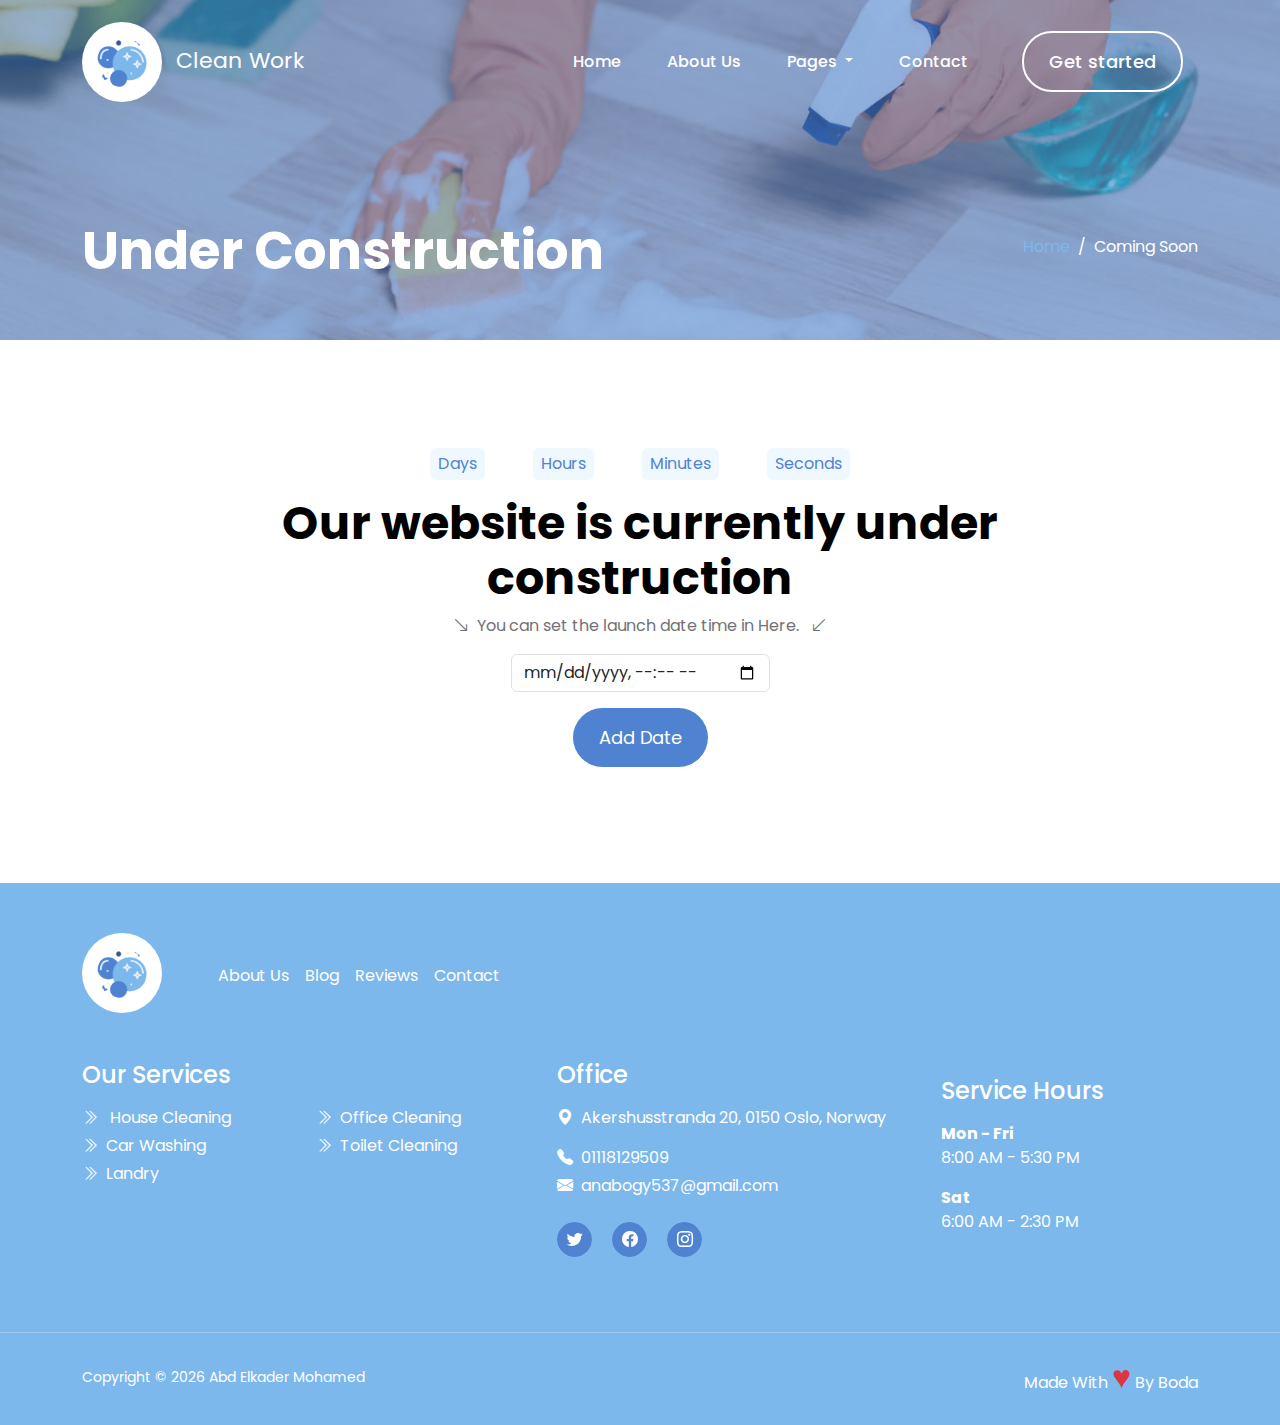
<file: coming-soon.html>
<!DOCTYPE html >
<html lang="en">
<head>
  <meta charset="UTF-8">
  <meta http-equiv="X-UA-Compatible" content="IE=edge">
  <meta name="viewport" content="width=device-width, initial-scale=1.0">
  <title>Coming Soon</title>
  <!-- bootstrap icons  -->
  <link rel="stylesheet" href="./assets/css/vendors/bootstrap-icons.css">
  <!-- bootstrap min  -->
  <link rel="stylesheet" href="./assets/css/vendors/bootstrap.min.css">
  <!-- main style -->
  <link rel="stylesheet" href="./assets/css/main.css">
</head>
<body>
  <div class="scrollProgress" ></div>
  <!-- start banner -->
  <section class="position-relative small-paddingBottom banner-bg section-half-hight d-flex" style="z-index: 1;">
    <div class="section-overlay"></div>
    <!-- start nav -->
    <nav class="navbar navbar-expand-lg p-0 p-lg-3 ">
      <div class="container nav-container">
        <a class="navbar-brand" href="#">
          <img src="./assets/images/bubbles.png" class="logo img-fluid" alt="">
          <span class="ms-2" >Clean Work</span>
        </a>
        <div class="navbar-toggler border-0"  data-target="navbarMenu">
          <span></span>
          <span></span>
          <span></span>
        </div>
        <div class="collapse navbar-collapse" id="navbarMenu">
          <ul class="navbar-nav ms-auto align-items-lg-center mb-lg-0">
            <li class="nav-item">
              <a class="nav-link" href="index.html">Home</a>
            </li>
            <li class="nav-item">
              <a class="nav-link" href="about.html">About Us</a>
            </li>
            <li class="nav-item dropdown">
              <a class="nav-link dropdown-toggle" href="#"data-target="dropdown-menu">
                Pages
              </a>
              <ul class="dropdown-menu main-shadow">
                <li><a class="dropdown-item" href="our-services.html">Our Services</a></li>
                <li><a class="dropdown-item active" href="coming-soon.html">Coming Soon</a></li>
                <li><a class="dropdown-item" href="page404.html">Page 404</a></li>
              </ul>
            </li>
            <li class="nav-item">
              <a class="nav-link" href="contact.html">Contact</a>
            </li>
            <li class="nav-item ms-lg-3">
              <a class="nav-link main-btn main-btn--outline " href="#">Get started</a>
            </li>
          </ul>
        </div>
      </div>
    </nav>
    <!-- end nav  -->
    <div class="container align-self-end">
        <div class="row align-items-center">
          <div class="col-md-6">
            <h1>Under Construction</h1>
          </div>
          <div class="col-md-6 ">
            <ol class="breadcrumb mt-md-0 justify-content-md-end">
              <li class="breadcrumb-item"><a href="./index.html">Home</a></li>
              <li class="breadcrumb-item  active" aria-current="page">Coming Soon</li>
            </ol>
          </div>
        </div>
      </div>
  </section>
  <!-- end banner -->
  <!-- start countdown  -->
  <section class="section-padding" >
    <div class="container">
      <div class="row justify-content-center">
        <div class="col-lg-8 text-center">
          <ul class=" countdown d-flex align-items-center justify-content-center flex-wrap p-0">
            <li class="d-flex flex-column justify-content-center align-content-center mx-4" >
              <h3 id="countdown-days"></h3>
              <span class="badge light-bg second-color fw-normal fs-6 p-2">Days</span>
            </li>
            <li class="d-flex flex-column justify-content-center align-content-center mx-4" >
              <h3 id="countdown-hours" ></h3>
              <span class="badge light-bg second-color fw-normal fs-6 p-2">Hours</span>
            </li>
            <li class="d-flex flex-column justify-content-center align-content-center mx-4" >
              <h3 id="countdown-minutes"></h3>
              <span class="badge light-bg second-color fw-normal fs-6 p-2">Minutes</span>
            </li>
            <li class="d-flex flex-column justify-content-center align-content-center mx-4" >
              <h3 id="countdown-seconds"></h3>
              <span class="badge light-bg second-color fw-normal fs-6 p-2">Seconds</span>
            </li>
          </ul>
          <h2>Our website is currently under construction</h2>
          <p><i class="bi bi-arrow-down-right me-2"></i>You can set the launch date time in Here. <i class="bi bi-arrow-down-left ms-2"></i></p>
            <form action="javascript:(0)" class="d-flex flex-column align-items-center mb-3" id="form">
              <div class="mb-3">
                <input type="datetime-local" class="form-control"  id="date">
              </div>
              <input type="submit" value="Add Date" class="btn main-btn"id="submitBtn">
            </form>
        </div>
      </div>
    </div>
  </section>
  <!-- start countdown  -->
  <!-- start footer  -->
  <footer class="small-paddingTop  main-bg mainFooter" >
    <div class="container small-paddingBottom">
      <div class="row">
          <div class="col-12 mb-5">
            <div class="navbar-brand d-flex align-items-center">
              <img src="./assets/images/bubbles.png" class="logo img-fluid" alt="">
              <ul class="custom-list ms-5 flex-wrap gap-2" >
              <li><a href="#" class="ms-2" >About Us</a></li>
              <li><a href="#" class="ms-2" >Blog</a></li>
              <li><a href="#" class="ms-2" >Reviews</a></li>
              <li><a href="#" class="ms-2" >Contact</a></li>
              </ul>
            </div>
          </div>
          <div class="col-lg-5 mb-4">
            <h5 class="mb-3" >Our Services</h5>
            <ul class="custom-list d-block footer-list">
              <li class="mb-1" ><a href="#"><i class="bi bi-chevron-double-right me-2"></i> House Cleaning</a></li>
              <li class="mb-1" ><a href="#"><i class="bi bi-chevron-double-right me-2"></i>Car Washing</a></li>
              <li class="mb-1" ><a href="#"><i class="bi bi-chevron-double-right me-2"></i>Landry</a></li>
              <li class="mb-1" ><a href="#"><i class="bi bi-chevron-double-right me-2"></i>Office Cleaning</a></li>
              <li class="mb-1" ><a href="#"><i class="bi bi-chevron-double-right me-2"></i>Toilet Cleaning</a></li>
            </ul>
          </div>
          <div class="col-md-6 col-lg-4 mb-4 mb-lg-0" >
            <h5 class="mb-3" >Office</h5>
            <ul class="custom-list d-block mb-4" >
              <li><p><i class="bi bi-geo-alt-fill me-2"></i>Akershusstranda 20, 0150 Oslo, Norway</p></li>
              <li class="mb-1" ><a href="tel:+01118129509"><i class="bi bi-telephone-fill me-2"></i>01118129509</a></li>
              <li class="mb-1" ><a href="mailto:anabogy537@gmail.com"><i class="bi bi-envelope-fill me-2"></i>anabogy537@gmail.com</a></li>
            </ul>
            <ul class=" custom-list social" >
              <li><a href="https://github.com/AbdElkader-mohamed"><i class="bi bi-twitter"></i></a></li>
              <li><a href="https://www.facebook.com/abd.mohamed.7731/"><i class="bi bi-facebook"></i></a></li>
              <li><a href="https://www.instagram.com/bogy_mohamed7/"><i class="bi bi-instagram"></i></a></li>
            </ul>
          </div>
          <div class="col-md-6 col-lg-3 p-3" >
            <h5 class="mb-3" >Service Hours</h5>
            <strong class="mb-1" >Mon - Fri</strong>
            <p>8:00 AM - 5:30 PM</p>
            <strong class="mb-1" >Sat</strong>
            <p>6:00 AM - 2:30 PM</p>
          </div>
      </div>
    </div>
    <hr>
    <div class="container pb-4 pt-1" >
      <div class="row align-items-center">
          <div class="col-6">
            <p class="mb-0" style="font-size: 14px;">Copyright © <script>document.write(new Date().getFullYear())</script> Abd Elkader Mohamed</p>
          </div>
          <div class="col-6 text-end">
            Made With <strong class="fs-2 text-danger" >&hearts;</strong> By Boda
          </div>
      </div>
    </div>
  </footer>
  <!-- end footer  -->
  <div class="scroll-to-top"><div class="shack"><i class="bi bi-chevron-double-up "></i></div></div>
  <!-- countdown -->
  <script async src="js/countdown.js"></script>
  <!-- start main logic  -->
  <script src="js/main.js"></script>
</body>
</html>
</file>
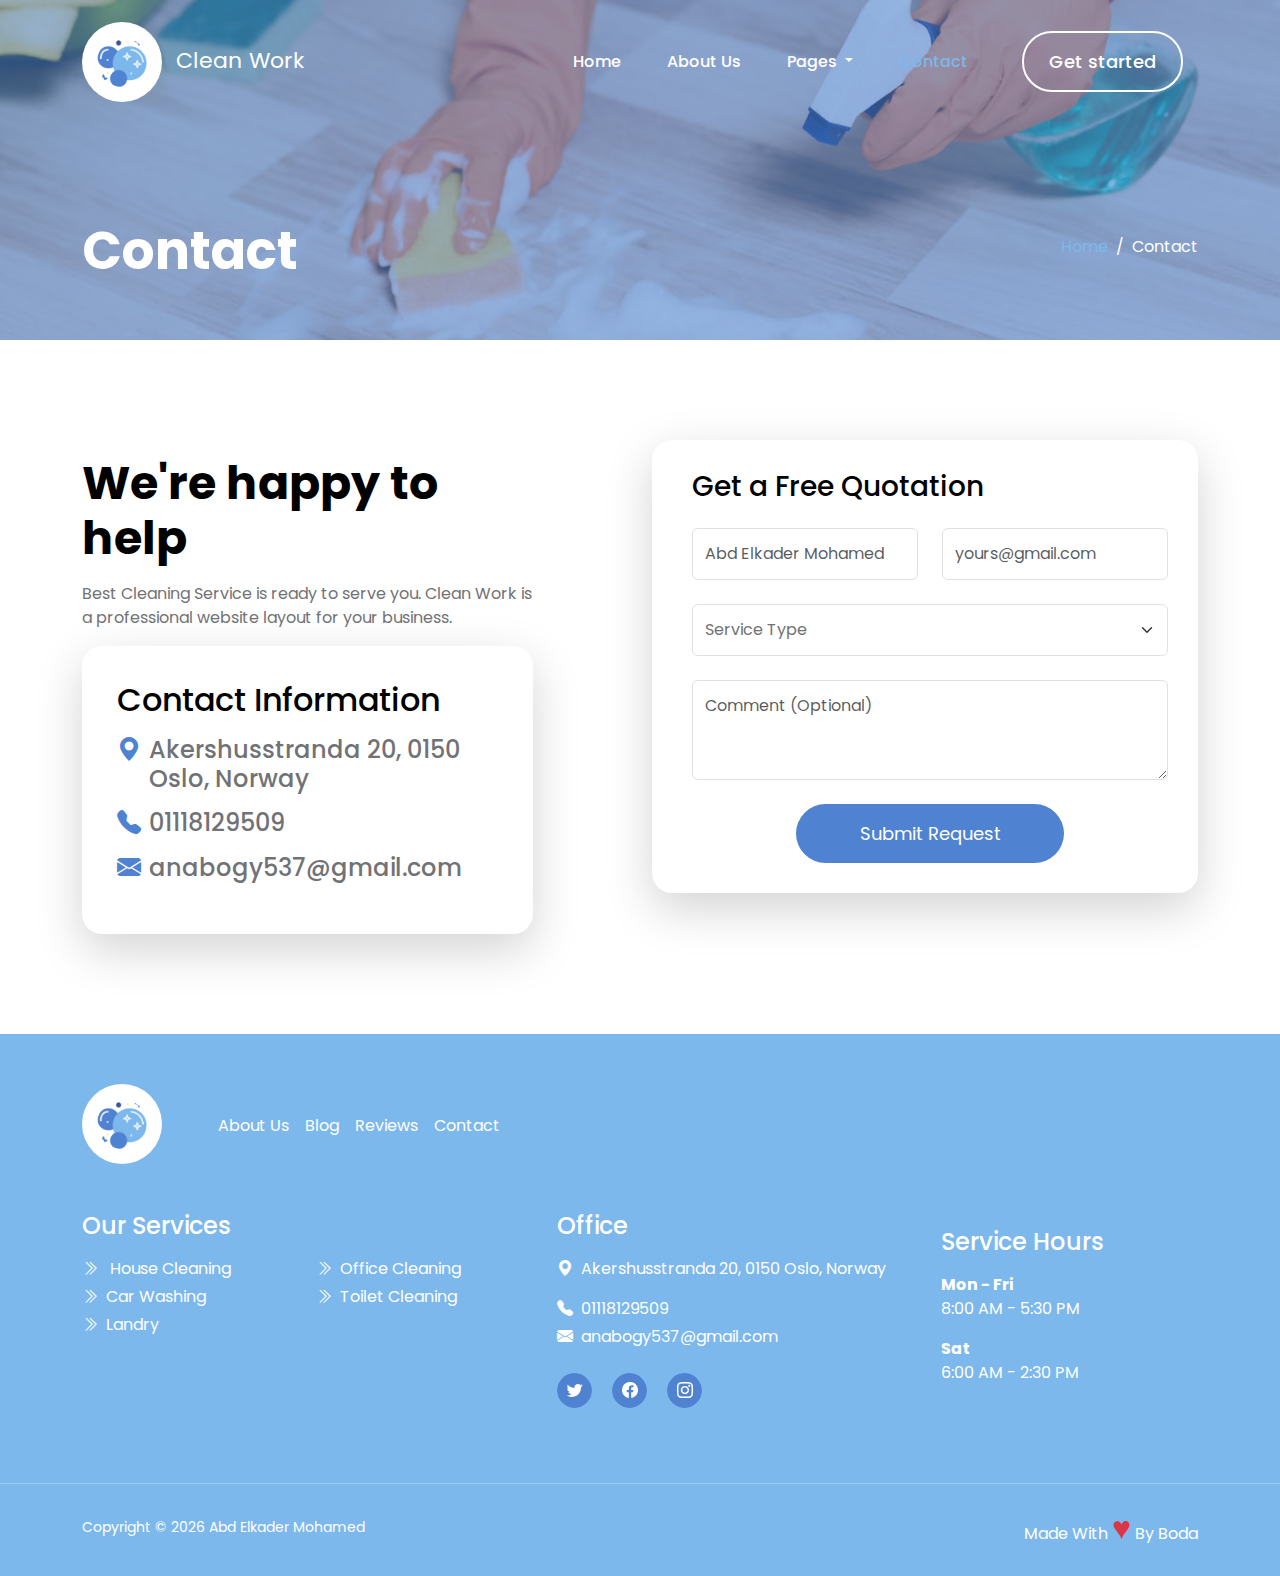
<file: contact.html>
<!DOCTYPE html >
<html lang="en">
<head>
  <meta charset="UTF-8">
  <meta http-equiv="X-UA-Compatible" content="IE=edge">
  <meta name="viewport" content="width=device-width, initial-scale=1.0">
  <title>Coming Soon</title>
  <!-- bootstrap icons  -->
  <link rel="stylesheet" href="./assets/css/vendors/bootstrap-icons.css">
  <!-- bootstrap min  -->
  <link rel="stylesheet" href="./assets/css/vendors/bootstrap.min.css">
  <!-- main style -->
  <link rel="stylesheet" href="./assets/css/main.css">
</head>
<body>
  <div class="scrollProgress" ></div>
  <!-- start banner -->
  <section class="position-relative small-paddingBottom banner-bg section-half-hight d-flex" style="z-index: 1;">
    <div class="section-overlay"></div>
    <!-- start nav -->
    <nav class="navbar navbar-expand-lg p-0 p-lg-3 ">
      <div class="container nav-container">
        <a class="navbar-brand" href="#">
          <img src="./assets/images/bubbles.png" class="logo img-fluid" alt="">
          <span class="ms-2" >Clean Work</span>
        </a>
        <div class="navbar-toggler border-0"  data-target="navbarMenu">
          <span></span>
          <span></span>
          <span></span>
        </div>
        <div class="collapse navbar-collapse" id="navbarMenu">
          <ul class="navbar-nav ms-auto align-items-lg-center mb-lg-0">
            <li class="nav-item">
              <a class="nav-link" href="index.html">Home</a>
            </li>
            <li class="nav-item">
              <a class="nav-link" href="about.html">About Us</a>
            </li>
            <li class="nav-item dropdown">
              <a class="nav-link dropdown-toggle" href="#"data-target="dropdown-menu">
                Pages
              </a>
              <ul class="dropdown-menu main-shadow">
                <li><a class="dropdown-item" href="our-services.html">Our Services</a></li>
                <li><a class="dropdown-item" href="coming-soon.html">Coming Soon</a></li>
                <li><a class="dropdown-item" href="page404.html">Page 404</a></li>
              </ul>
            </li>
            <li class="nav-item">
              <a class="nav-link active" href="contact.html">Contact</a>
            </li>
            <li class="nav-item ms-lg-3">
              <a class="nav-link main-btn main-btn--outline " href="#">Get started</a>
            </li>
          </ul>
        </div>
      </div>
    </nav>
    <!-- end nav  -->
    <div class="container align-self-end">
        <div class="row align-items-center">
          <div class="col-md-6">
            <h1>Contact</h1>
          </div>
          <div class="col-md-6 ">
            <ol class="breadcrumb mt-md-0 justify-content-md-end">
              <li class="breadcrumb-item"><a href="./index.html">Home</a></li>
              <li class="breadcrumb-item  active" aria-current="page">Contact</li>
            </ol>
          </div>
        </div>
      </div>
  </section>
  <!-- end banner -->
  <!-- start contact -->
  <section class="section-padding form" >
    <div class="container">
      <div class="row">
        <div class="col-lg-5 me-auto">
          <h2 class="my-3" >We're happy to help</h2>
          <p>Best Cleaning Service is ready to serve you. Clean Work is a professional website layout for your business.</p>
          <div class="mainCard m-lg-0 form-text mainCard--light mt-3 shadow-lg">
            <h3 class="mb-3" >Contact Information</h3>
            <h5 class="d-flex mb-3" > <i class="bi bi-geo-alt-fill second-color me-2"></i> Akershusstranda 20, 0150 Oslo, Norway</h5>
            <h5 class="d-flex mb-3" > <i class="bi bi-telephone-fill second-color me-2"></i> <a href="tel:+01118129509">01118129509</a></h5>
            <h5 class="d-flex mb-3" > <i class="bi bi-envelope-fill second-color me-2"></i> <a href="mailto:anabogy537@gmail.com">anabogy537@gmail.com</a></h5>
          </div>
        </div>
        <div class="col-lg-6" >
          <div class="mainCard m-lg-0 mainCard--light shadow-lg">
            <form action="#" method="post" class="form" role="form">
              <div class="row justify-content-center">
                <div class="col-12"><h4 class="mb-4">Get a Free Quotation</h4></div>
                <div class="col-md-6 mb-4">
                  <input type="text" class="form-control" name="name" id="name" placeholder="Abd Elkader Mohamed" required>
                </div>
                <div class="col-md-6 mb-4">
                  <input type="email" class="form-control" name="email" id="email" placeholder="yours@gmail.com" required>
                </div>
                <div class="col-12 mb-4">
                  <select name="serviceType" class="form-select" id="serviceType">
                    <option value="service-type">Service Type</option>
                    <option value="house-cleaning">House Cleaning</option>
                    <option value="car-washing">Car Washing</option>
                    <option value="office-cleaning">Office Cleaning</option>
                    <option value="factory-cleaning">Factory Cleaning</option>
                  </select>
                </div>
                <div class="col-12 mb-4">
                  <textarea name="comment" id="comment" class="form-control" rows="3" placeholder="Comment (Optional)"></textarea>
                </div>
                <div class="col-sm-7">
                  <input type="submit" value="Submit Request" class="btn main-btn submit" id="submit">
                </div>
              </div>
            </form>
          </div>
        </div>
      </div>
    </div>
  </section>
  <!-- start contact -->
  <!-- start footer  -->
  <footer class="small-paddingTop  main-bg mainFooter" >
    <div class="container small-paddingBottom">
      <div class="row">
          <div class="col-12 mb-5">
            <div class="navbar-brand d-flex align-items-center">
              <img src="./assets/images/bubbles.png" class="logo img-fluid" alt="">
              <ul class="custom-list ms-5 flex-wrap gap-2" >
              <li><a href="#" class="ms-2" >About Us</a></li>
              <li><a href="#" class="ms-2" >Blog</a></li>
              <li><a href="#" class="ms-2" >Reviews</a></li>
              <li><a href="#" class="ms-2" >Contact</a></li>
              </ul>
            </div>
          </div>
          <div class="col-lg-5 mb-4">
            <h5 class="mb-3" >Our Services</h5>
            <ul class="custom-list d-block footer-list">
              <li class="mb-1" ><a href="#"><i class="bi bi-chevron-double-right me-2"></i> House Cleaning</a></li>
              <li class="mb-1" ><a href="#"><i class="bi bi-chevron-double-right me-2"></i>Car Washing</a></li>
              <li class="mb-1" ><a href="#"><i class="bi bi-chevron-double-right me-2"></i>Landry</a></li>
              <li class="mb-1" ><a href="#"><i class="bi bi-chevron-double-right me-2"></i>Office Cleaning</a></li>
              <li class="mb-1" ><a href="#"><i class="bi bi-chevron-double-right me-2"></i>Toilet Cleaning</a></li>
            </ul>
          </div>
          <div class="col-md-6 col-lg-4 mb-4 mb-lg-0" >
            <h5 class="mb-3" >Office</h5>
            <ul class="custom-list d-block mb-4" >
              <li><p><i class="bi bi-geo-alt-fill me-2"></i>Akershusstranda 20, 0150 Oslo, Norway</p></li>
              <li class="mb-1" ><a href="tel:+01118129509"><i class="bi bi-telephone-fill me-2"></i>01118129509</a></li>
              <li class="mb-1" ><a href="mailto:anabogy537@gmail.com"><i class="bi bi-envelope-fill me-2"></i>anabogy537@gmail.com</a></li>
            </ul>
            <ul class=" custom-list social" >
              <li><a href="https://github.com/AbdElkader-mohamed"><i class="bi bi-twitter"></i></a></li>
              <li><a href="https://www.facebook.com/abd.mohamed.7731/"><i class="bi bi-facebook"></i></a></li>
              <li><a href="https://www.instagram.com/bogy_mohamed7/"><i class="bi bi-instagram"></i></a></li>
            </ul>
          </div>
          <div class="col-md-6 col-lg-3 p-3" >
            <h5 class="mb-3" >Service Hours</h5>
            <strong class="mb-1" >Mon - Fri</strong>
            <p>8:00 AM - 5:30 PM</p>
            <strong class="mb-1" >Sat</strong>
            <p>6:00 AM - 2:30 PM</p>
          </div>
      </div>
    </div>
    <hr>
    <div class="container pb-4 pt-1" >
      <div class="row align-items-center">
          <div class="col-6">
            <p class="mb-0" style="font-size: 14px;">Copyright © <script>document.write(new Date().getFullYear())</script> Abd Elkader Mohamed</p>
          </div>
          <div class="col-6 text-end">
            Made With <strong class="fs-2 text-danger" >&hearts;</strong> By Boda
          </div>
      </div>
    </div>
  </footer>
  <!-- end footer  -->
  <div class="scroll-to-top"><div class="shack"><i class="bi bi-chevron-double-up "></i></div></div>
  <!-- start main logic  -->
  <script src="js/main.js"></script>
</body>
</html>
</file>
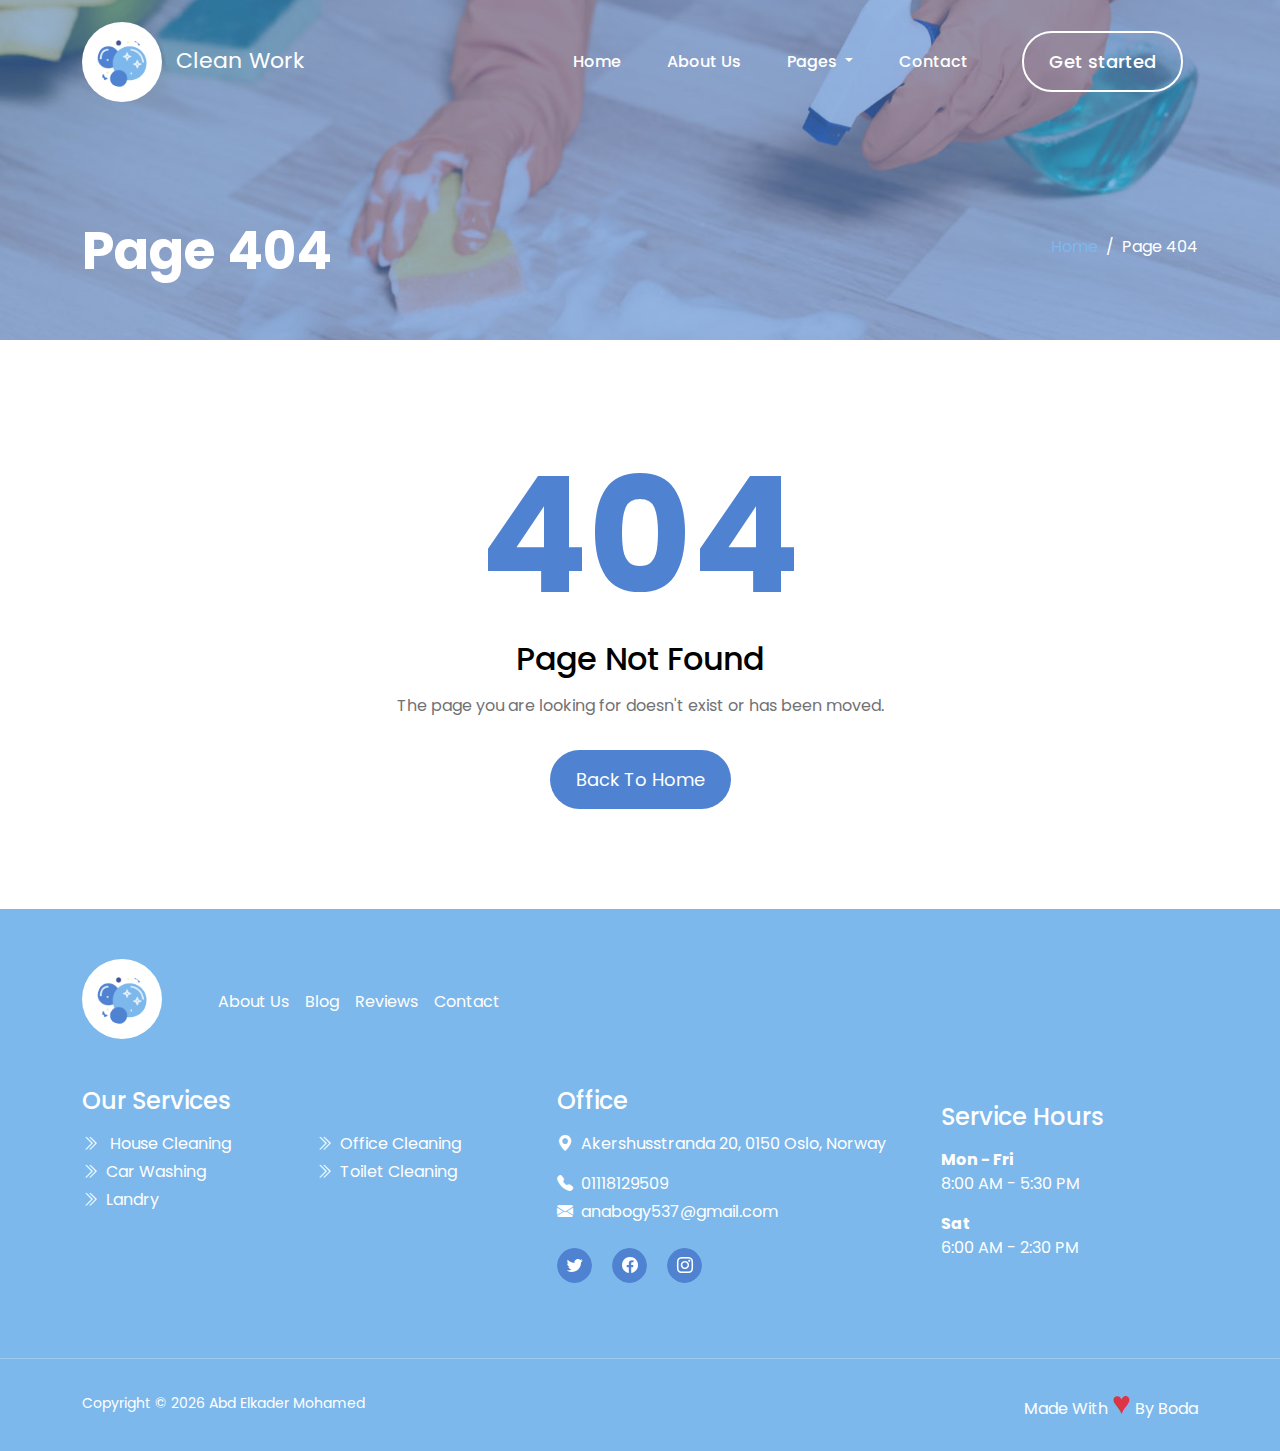
<file: page404.html>
<!DOCTYPE html >
<html lang="en">
<head>
  <meta charset="UTF-8">
  <meta http-equiv="X-UA-Compatible" content="IE=edge">
  <meta name="viewport" content="width=device-width, initial-scale=1.0">
  <title>Coming Soon</title>
  <!-- bootstrap icons  -->
  <link rel="stylesheet" href="./assets/css/vendors/bootstrap-icons.css">
  <!-- bootstrap min  -->
  <link rel="stylesheet" href="./assets/css/vendors/bootstrap.min.css">
  <!-- main style -->
  <link rel="stylesheet" href="./assets/css/main.css">
</head>
<body>
  <div class="scrollProgress" ></div>
  <!-- start banner -->
  <section class="position-relative small-paddingBottom banner-bg section-half-hight d-flex" style="z-index: 1;">
    <div class="section-overlay"></div>
    <!-- start nav -->
    <nav class="navbar navbar-expand-lg p-0 p-lg-3 ">
      <div class="container nav-container">
        <a class="navbar-brand" href="#">
          <img src="./assets/images/bubbles.png" class="logo img-fluid" alt="">
          <span class="ms-2" >Clean Work</span>
        </a>
        <div class="navbar-toggler border-0"  data-target="navbarMenu">
          <span></span>
          <span></span>
          <span></span>
        </div>
        <div class="collapse navbar-collapse" id="navbarMenu">
          <ul class="navbar-nav ms-auto align-items-lg-center mb-lg-0">
            <li class="nav-item">
              <a class="nav-link" href="index.html">Home</a>
            </li>
            <li class="nav-item">
              <a class="nav-link" href="about.html">About Us</a>
            </li>
            <li class="nav-item dropdown">
              <a class="nav-link dropdown-toggle" href="#"data-target="dropdown-menu">
                Pages
              </a>
              <ul class="dropdown-menu main-shadow">
                <li><a class="dropdown-item" href="our-services.html">Our Services</a></li>
                <li><a class="dropdown-item" href="coming-soon.html">Coming Soon</a></li>
                <li><a class="dropdown-item active" href="page404.html">Page 404</a></li>
              </ul>
            </li>
            <li class="nav-item">
              <a class="nav-link" href="contact.html">Contact</a>
            </li>
            <li class="nav-item ms-lg-3">
              <a class="nav-link main-btn main-btn--outline " href="#">Get started</a>
            </li>
          </ul>
        </div>
      </div>
    </nav>
    <!-- end nav  -->
    <div class="container align-self-end">
        <div class="row align-items-center">
          <div class="col-md-6">
            <h1>Page 404</h1>
          </div>
          <div class="col-md-6 ">
            <ol class="breadcrumb mt-md-0 justify-content-md-end">
              <li class="breadcrumb-item"><a href="./index.html">Home</a></li>
              <li class="breadcrumb-item  active" aria-current="page">Page 404</li>
            </ol>
          </div>
        </div>
      </div>
  </section>
  <!-- end banner -->
  <!-- start 404 -->
  <section class="section-padding" >
    <div class="container">
      <div class="row justify-content-center">
        <div class="col-lg-10 text-center">
          <h2 class="page-title-404" >404</h2>
          <h3 class="mb-3" >Page Not Found</h3>
          <p>The page you are looking for doesn't exist or has been moved.</p>
          <a href="index.html" class="btn main-btn main-btn--scroll mt-3 ">
            <span >Back To Home</span>
            <div class="marquee" aria-hidden="true">
              <div class="marquee__inner" >
                <span >Back To Home</span>
                <span >Back To Home</span>
                <span >Back To Home</span>
                <span >Back To Home</span>
              </div>
            </div>
        </a>
        </div>
      </div>
    </div>
  </section>
  <!-- start 404 -->
  <!-- start footer  -->
  <footer class="small-paddingTop  main-bg mainFooter" >
    <div class="container small-paddingBottom">
      <div class="row">
          <div class="col-12 mb-5">
            <div class="navbar-brand d-flex align-items-center">
              <img src="./assets/images/bubbles.png" class="logo img-fluid" alt="">
              <ul class="custom-list ms-5 flex-wrap gap-2" >
              <li><a href="#" class="ms-2" >About Us</a></li>
              <li><a href="#" class="ms-2" >Blog</a></li>
              <li><a href="#" class="ms-2" >Reviews</a></li>
              <li><a href="#" class="ms-2" >Contact</a></li>
              </ul>
            </div>
          </div>
          <div class="col-lg-5 mb-4">
            <h5 class="mb-3" >Our Services</h5>
            <ul class="custom-list d-block footer-list">
              <li class="mb-1" ><a href="#"><i class="bi bi-chevron-double-right me-2"></i> House Cleaning</a></li>
              <li class="mb-1" ><a href="#"><i class="bi bi-chevron-double-right me-2"></i>Car Washing</a></li>
              <li class="mb-1" ><a href="#"><i class="bi bi-chevron-double-right me-2"></i>Landry</a></li>
              <li class="mb-1" ><a href="#"><i class="bi bi-chevron-double-right me-2"></i>Office Cleaning</a></li>
              <li class="mb-1" ><a href="#"><i class="bi bi-chevron-double-right me-2"></i>Toilet Cleaning</a></li>
            </ul>
          </div>
          <div class="col-md-6 col-lg-4 mb-4 mb-lg-0" >
            <h5 class="mb-3" >Office</h5>
            <ul class="custom-list d-block mb-4" >
              <li><p><i class="bi bi-geo-alt-fill me-2"></i>Akershusstranda 20, 0150 Oslo, Norway</p></li>
              <li class="mb-1" ><a href="tel:+01118129509"><i class="bi bi-telephone-fill me-2"></i>01118129509</a></li>
              <li class="mb-1" ><a href="mailto:anabogy537@gmail.com"><i class="bi bi-envelope-fill me-2"></i>anabogy537@gmail.com</a></li>
            </ul>
            <ul class=" custom-list social" >
              <li><a href="https://github.com/AbdElkader-mohamed"><i class="bi bi-twitter"></i></a></li>
              <li><a href="https://www.facebook.com/abd.mohamed.7731/"><i class="bi bi-facebook"></i></a></li>
              <li><a href="https://www.instagram.com/bogy_mohamed7/"><i class="bi bi-instagram"></i></a></li>
            </ul>
          </div>
          <div class="col-md-6 col-lg-3 p-3" >
            <h5 class="mb-3" >Service Hours</h5>
            <strong class="mb-1" >Mon - Fri</strong>
            <p>8:00 AM - 5:30 PM</p>
            <strong class="mb-1" >Sat</strong>
            <p>6:00 AM - 2:30 PM</p>
          </div>
      </div>
    </div>
    <hr>
    <div class="container pb-4 pt-1" >
      <div class="row align-items-center">
          <div class="col-6">
            <p class="mb-0" style="font-size: 14px;">Copyright © <script>document.write(new Date().getFullYear())</script> Abd Elkader Mohamed</p>
          </div>
          <div class="col-6 text-end">
            Made With <strong class="fs-2 text-danger" >&hearts;</strong> By Boda
          </div>
      </div>
    </div>
  </footer>
  <!-- end footer  -->
  <div class="scroll-to-top"><div class="shack"><i class="bi bi-chevron-double-up "></i></div></div>
  <!-- start main logic  -->
  <script src="js/main.js"></script>
</body>
</html>
</file>
<file: assets/css/main.css>
/* poppins fonts */
@import url("https://fonts.googleapis.com/css2?family=Poppins:wght@100;200;300;400;500;600;700&display=swap");
/*--start--Variables--*/
:root {
  --main-font:'Poppins', sans-serif;;
  --white-color: #fff;
  --main-color:#7cb8eb;
  --second-color:#4f83d1;
  --third-color:#4f83d1;
  --para-color:#717275;
  --dark-color:#000;
  --light-bg:#f0f8ff;
  --main-padding:15px;
  --main-margin:15px;
  --fw-light:400;
  --fw-medium:500;
  --fw-bold:700;
  --hover-transition:all .2s linear;
  --section-padding:100px;
  --small-section-padding:50px;
}
/*--end--Variables--*/
/* scroll  */
.scrollProgress {
  position: fixed;
  z-index: 2;
  background:var(--third-color);
  height: 3px;
  width: 0;
}
.scroll-to-top {
  position: fixed;
  color: var(--white-color);
  font-size: 20px;
  text-align: center;
  width: 40px;
  height:40px;
  right: 25px;
  bottom: 25px;
  line-height: 40px;
  cursor: pointer;
  z-index: 10;
  border-radius: 10px;
  background-color:var(--second-color);
  opacity:0;
  visibility: hidden;
  transition:var(--hover-transition);
}
.scroll-to-top .shack {
  animation: upDown .5s infinite alternate linear;
}
@keyframes upDown {
  from {
    transform: translateY(8px);
  }
  to {
    transform: translateY(-8px);
  }
}

/* scroll  */
/* Start global  */
*{
  font-family: var(--main-font);
}
a{
  text-decoration: none;
  color: var(--main-color);
  transition: .2s;
}
footer i{
  transition: var(--hover-transition);
}
footer a:hover i{
  color: var(--third-color);
}
a:not(.main-btn,.navbar-brand):hover{
  color: var(--third-color) !important;
}
h1,h2,h3,h4,h5,h6 {
  color:var(--dark-color);
}
h1 {
  font-size: 52px;
  font-weight: var(--fw-bold);
  color: var(--white-color);
}
h2 {
  font-size: 46px;
  font-weight: var(--fw-bold);
  line-height: 1.2;
  color: var(--dark-color);
}
h3{
  font-size: 32px;
  color: var(--dark-color);
}
h4 {
  font-size: 28px;
}
h5 {
  font-size: 24px;
}
h6{
  font-size: 18px;
}
p {
  color: var(--para-color);
  font-weight: var(--fw-light);
  font-size: 16px;
}
@media(max-width:992px){
  h1{
    font-size: 42px;
  }
  h2 {
    font-size: 36px;
  }
}
@media(max-width:500px){
  h1{
    font-size: 40px;
  }
  h2 {
    font-size: 28px;
  }
  h4 {
    font-size: 22px;
  }
}
/* Utilities */
.light-bg {
  background-color: var(--light-bg);
}
.second-color {
  color: var(--second-color);
}
.second-bg{
  background-color: var(--second-color);
}
.text-white {
  color: var(--white-color) !important;
}
.main-bg {
  background-color: var(--main-color);
}
.main-shadow {
  box-shadow: 0 1rem 3rem rgba(0,0,0,.175);
}
.custom-list{
  margin-bottom: 0;
  list-style: none;
  display: flex;
  padding-left: 0;
}
/* Utilities */
/* cards  */
.mainCard {
  padding: 30px;
  background-color: var(--main-color);
  margin-bottom: 30px;
  border-radius: 20px;
}
.mainCard--light {
  padding-left:40px;
  background-color: var(--white-color);
}
.mainCard--second {
  background-color: var(--main-color);
}
.mainCard--second *:not(i){
  color: var(--white-color);
}
.cardImg {
  border-radius: 10px;
  aspect-ratio: 1;
  object-fit: cover;
  transition: var(--hover-transition);
}
.border-radius{
  overflow: hidden;
  border-radius: 20px;
}
.cardImgHover {
  position: absolute;
  left: 0;
  opacity: 0;
}
.cardImg:not(.not):hover {
  opacity: 0;
}
.cardImg:hover.cardImgHover {
  opacity: 1;
}
/* cards  */
/* btns  */
.main-btn {
  width: fit-content;
  position: relative;
  padding: 15px 25px !important;
  color: var(--white-color) !important;
  font-size: 18px;
  border-radius: 30px;
  background-color: var(--second-color);
  transition: var(--hover-transition);
}
@media(max-width:768px){
  .main-btn{
    padding: 10px 20px !important;
    font-size: 14px;
  }
}
.main-btn.main-btn--outline {
  background-color: transparent;
  border: 2px solid var(--white-color);
}
.main-btn:hover > span{
  opacity: 0;
}
.main-btn:hover,
.main-btn.main-btn--outline:hover {
  background-color: var(--main-color) !important;
  border-color: var(--main-color) !important;
}
.marquee {
  position: absolute;
  top: 0;
  left: 0;
  width: 100%;
  overflow: hidden;
  pointer-events: none;
}
.marquee__inner {
  width: fit-content;
  display: flex;
  position: relative;
  --offset: 1rem;
  --move-initial: calc(-25% + var(--offset));
  --move-final: calc(-50% + var(--offset));
  transform: translate3d(var(--move-initial), 0, 0);
  animation: marquee 1s linear infinite;
  animation-play-state: paused;
  opacity: 0;
}
.main-btn--scroll:hover .marquee__inner {
  animation-play-state: running;
  opacity: 1;
  transition-duration: 0.4s;
}
.marquee span {
  font-size: inherit;
  text-align: center;
  white-space: nowrap;
  font-style: italic;
  padding: 12px;
}

@keyframes marquee {
  0% {
    transform: translate3d(var(--move-initial), 0, 0);
  }

  100% {
    transform: translate3d(var(--move-final), 0, 0);
  }
}
/* btns  */
/* sections  */
.banner-bg {
  background: url(../images/high-angle-woman-cleaning-floors.jpg) center;
  background-size: cover;
}
.section-full-hight {
  min-height: 600px;
}
.section-half-hight {
  min-height: 340px;
}
.section-padding{
  padding: var(--section-padding) 0;
}
.section-paddingTop {
  padding-top: 100px;
}
@media(max-width:992px){
  .section-padding{
    padding: var(--small-section-padding) 0;
  }
}
.small-section-padding {
  padding: var(--small-section-padding) 0 ;
}
.small-paddingTop {
  padding-top: var(--small-section-padding);
}
.small-paddingBottom {
  padding-bottom: var(--small-section-padding);
}
.section-overlay {
  background-color: var(--second-color);
  position: absolute;
  top: 0;
  left: 0;
  pointer-events: none;
  z-index: -1;
  width: 100%;
  height: 100%;
  opacity: 0.6;
}
/* sections  */
/* end global  */
/* Start Custom Nav Bar  */
.navbar {
  position: absolute;
  z-index: 100 !important;
  left: 0;
  right: 0;
}
.navbar-collapse {
  display: block !important;
}
.navbar-brand {
  color: var(--white-color)!important;
  font-size: 22px;
  font-weight: var(--fw-light);
}
.navbar-brand ul a {
  font-size: 16px;
}
.logo {
  background-color: var(--white-color);
  width: 80px;
  height: 80px;
  padding: var(--main-padding);
  border-radius: 50%;
}
.navbar .nav-link {
  padding:0;
  color: var(--white-color);
  margin: var(--main-margin);
  font-weight: var(--fw-medium);
  transition:var(--hover-transition);
}
.navbar .dropdown-menu {
  width: fit-content;
  display: block;
  border: 0;
  position: relative;
  transform: translateY(20px);
  visibility: hidden;
  opacity: 0;
  transition: all .3s linear ;
}
.navbar .dropdown-menu.active {
  transform: translateY(10px);
  visibility: visible;
  opacity: 1;
}
.navbar .dropdown-menu::before {
  content: '';
  position:absolute;
  border: 10px solid transparent;
  border-bottom-color:var(--white-color);
  bottom: 100%;
  left: 10px;
}
.navbar .dropdown-item {
  color: var(--para-color);
  font-weight: var(--fw-medium);
  font-size: 16px;
  transition: var(--hover-transition);
}
.dropdown-item.active{
  background-color: var(--white-color);
  color: var(--main-color);
}
.dropdown-item:focus{
  background-color: var(--white-color);
  color: var(--main-color);
}
.navbar .nav-link:hover ,
.navbar .nav-link.active ,
.navbar .dropdown-item:hover {
  color: var(--main-color);
}
.navbar .navbar-toggler {
  position: relative;
  height: 20px;
  width:28px;
  cursor: pointer;
  transition: var(--hover-transition);
}
.navbar-toggler span {
  position: absolute;
  left: 0;
  background-color: black;
  height: 2px;
  width: 100%;
  transition: var(--hover-transition);
  border-radius: 2px;
}
.navbar-toggler.rotate{
  transform: rotate(360deg);
}
.navbar-toggler span:first-child {
  top: 0;
}
.navbar-toggler span:nth-child(2) {
  top: 8px;
}
.navbar-toggler span:last-child {
  top: 16px;
}
.opacity {
  opacity: 0;
}
.rotate-mains {
  top: 12px !important;
  transform:rotate(-45deg);
}
.rotate-plus {
  top: 12px !important;
  transform: rotate(45deg); 
}
@media(max-width:992px) {
  .navbar-collapse {
    display: block !important;
    max-height: 0;
    min-height: 0;
    overflow: hidden;
    transition: all .3s linear;
  }
  .navbar-collapse.active {
    max-height: 320px;
    min-height: 320px;
  }
  .navbar-collapse,
  .navbar  {
    background-color: var(--white-color);
  }
  .navbar .nav-link {
    color: var(--para-color);
    margin: 12px var(--main-margin);
  }
  .navbar .nav-item:hover{
    background-color:var(--light-bg);
  }
  .navbar  .nav-link.main-btn--outline{
    background-color:var(--second-color);
    border-color:var(--second-color);
  }
  .navbar .dropdown-menu {
    position: absolute;
  }
  
}
.breadcrumb-item + .breadcrumb-item::before,
.breadcrumb-item.active {
  color: var(--white-color);
}
/* End Custom Nav Bar  */
/* start trusted  */
.trusted {
  padding: 25px 0 40px;
}
.trusted-img {
  width: 136px;
  transition: var(--hover-transition);
}
.trusted-img:hover {
  transform: scale(1.1);
}
/* end trusted  */
/* start footer  */
.mainFooter * {
  color: var(--white-color);
}
.footer-list {
  column-count: 2;
}
.mainFooter .social {
  gap: 20px;
}
.mainFooter .social li {
  z-index: 1;
  width: 35px;
  height: 35px;
  border-radius: 50%;
  line-height: 35px;
  text-align: center;
  position: relative;
  overflow: hidden;
}
.mainFooter .social li::before {
  z-index: -1;
  content: '';
  position: absolute;
  width: 100%;
  height:0;
  padding-bottom: 100%;
  left: 0;
  border-radius: 50%;
  background-color: var(--second-color);
  transform: translate3d(0,0,0);
  transition: transform 0.3s;
  transition-timing-function: cubic-bezier(0.7, 0, 0.2, 1);

}
.mainFooter .social li:hover::before {
  transform: translate3d(0,100%,0);
}
/* end footer  */
/*------------------ home ------------------*/
.landing svg {
  position: absolute;
  bottom: -30px;
  z-index: 1;
}
@media (max-width:575px){
  .landing svg {
    bottom: 0px;
  }
}
@media (max-width:768px){
  .landing svg {
    bottom: -10px;
  }
}
.main-landingText .change-word {
  display: inline-block;
  position: relative;
  perspective: 300px;
  text-align: left !important;
}

.main-landingText .change-word strong {
  display: inline-block;
  color: #e5e50f;
  position: absolute;
  white-space: nowrap;
  left: 0;
  top: 0;
  opacity: 0;
  transform-origin:50% 100%;
  transform: rotateX(180deg);
  animation: wordHide 1.2s ;
}
.main-landingText .change-word strong.visible {
  position: relative;
  opacity: 1;
  transform: rotateX(0deg);
  animation: wordShow 1.2s ;
}
@keyframes wordShow {
  0% {
    transform: rotateX(180deg);
    opacity: 0;
  }
  35% {
    transform: rotateX(120deg);
    opacity: 0;
  }
  65% {
    opacity: 0;
  }
  100% {
    transform: rotateX(360deg);
    opacity: 1;
  }
}
@keyframes wordHide {
  0% {
    transform: rotateX(0deg);
    opacity: 1;
  }
  35% {
    transform: rotateX(-40deg);
    opacity: 1;
  }
  65% {
    opacity: 0;
  }
  100% {
    transform: rotateX(180deg);
    opacity: 0;
  }
} 
.slideshow {
  overflow: hidden;
  position: absolute;
  left: 0;
  top: 0;
  height: 100%;
  width: 100%;
  z-index: -10;
}
.slideshow img {
object-fit: cover;
  position: absolute;
  width: 100%;
  height: 100%;
  left: 0;
  top: 0;
  opacity: 0;
  transition: opacity .7s ease-in-out;
}
.slideshow img.active {
  opacity: 1;
}
.tistimolans-bg {
  z-index: 1;
  background-image: url(../images/coffe-shop-with-wooden-walls-unfocused.jpg);
}
.tistimolans-bg .section-overlay {
  opacity: 0.85;
}
.customer-img {
  width: 60px;
  height: 60px;
  border-radius: 50%;
  object-fit: cover;
}
/*------------------- home --------------------- */
/*----------------- about us -------------- */
.mainCard.our-team {
  padding-left: 30px !important;
  margin-bottom: 0;
  position: relative;
}
.mainCard.our-team::after,
.mainCard.our-team::before {
  content: '';
  position: absolute;
  border: 20px solid transparent;
}
.mainCard.our-team::before {
  right: 100% ;
  top: 50%;
  transform: translateY(-50%);
  border-right-color: var(--white-color);
}
.mainCard.our-team::after {
  right: 50% ;
  transform: translateX(50%);
  bottom:100%;
  border-bottom-color: var(--white-color);
  display: none;
}
@media(max-width:768px){
.mainCard.our-team::after {
  display: block;
}
.mainCard.our-team::before {
  display: none;
}
}
.mainCard.our-team a {
  color: var(--para-color);
}
/*----------------- about us -------------- */
/*------------- page 404 ---------- */
.page-title-404 {
  font-size: 160px;
  color: var(--second-color);
}
/*------------- page 404 ---------- */
/*------------- contact ---------- */
.mainCard.form-text {
  padding: 35px;
}
.form-text *:not(h3,i) {
  color: var(--para-color) !important;
}
.form .form-select,
.form .form-control {
  color: var(--para-color);
  padding-top: 13px;
  padding-bottom: 13px;
}
.form .main-btn.submit{
  width: 100%;
}
/*------------- contact ---------- */
/*------------- services ---------- */
.cardImg.services {
  aspect-ratio:0;
}
.galleryImg {
  cursor: pointer;
  transition: var(--hover-transition);
}
.galleryImg:hover {
  transform: scale(1.1);
}
.gallery-body{
  position: fixed;
  width: 100%;
  height: 100%;
  z-index: 10;
  display: flex;
  justify-content: center;
  align-items: center;
  opacity: 0;
  visibility: hidden;
  transition: all .3s linear ;
}
.gallery-body.active {
  opacity: 1;
  visibility: visible;

}
.gallery-body::before {
  content: '';
  position: absolute;
  width: 100%;
  height: 100%;
  background-color: var(--main-color);
  opacity: .5;
}
.gallery-body .box {
  position: relative;
  max-width: 700px;
  z-index: 1;
  border-radius: 25px;
  overflow: hidden;
  transform: translateY(-20px);
  transition: all .3s linear;
}
.gallery-body.active .box {
  transform: translateY(0px);
}
.gallery-body .box button {
  border: 0;
  border-radius: 0;
  color: var(--white-color) !important;
  font-size: 20px;
  background: var(--main-color) !important;
  opacity: .7;
  transition: var(--hover-transition);
}
.gallery-body .box button#close {
  border-radius: 50%;
  position: absolute;
  left: 20px;
  top: 20px;
}
.gallery-body .box .controller {
  width: 100%;
  position: absolute;
  top: 50%;
  transform: translateY(-50%);
  display: flex;
  justify-content: space-between;
}
.gallery-body .box .controller button{
  padding: 12px 6px;
}
.gallery-body .box button:hover {
  background: var(--dark-color) !important;
}
.gallery-body .box img {
  max-width: 100%;
  height: auto;
}
/*------------- services ---------- */
</file>
